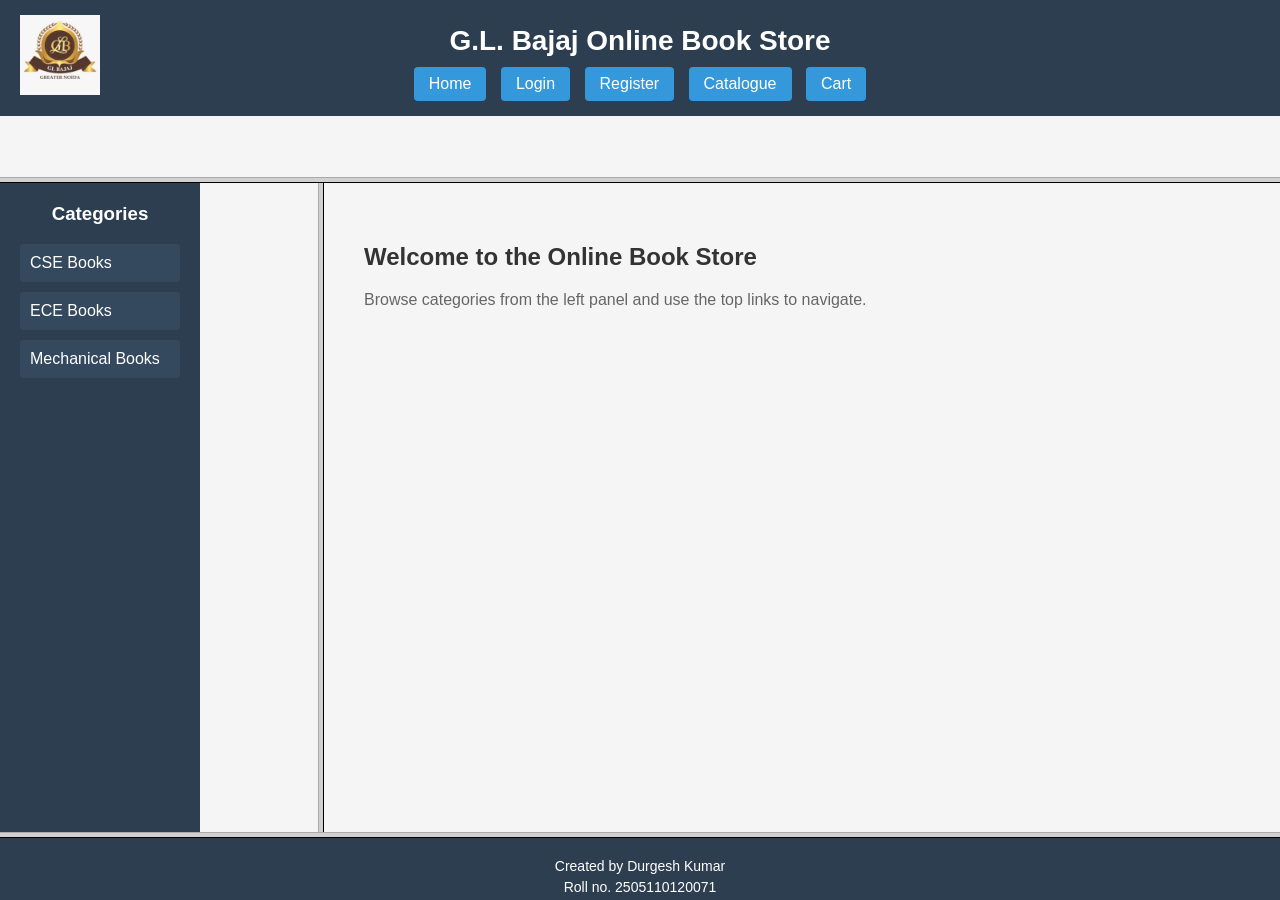
<file: index.html>
<!DOCTYPE html>

<html>
<head>
    <title>Online Book Store</title>
    <link rel="stylesheet" href="style.css">
</head>
<frameset rows="20%,*,7%">

    <frame src="top.html" name="topFrame" scrolling="no" noresize>

    
    <frameset cols="25%,*">
        <frame src="left.html" name="leftFrame">
        <frame src="right.html" name="rightFrame">
    </frameset>
      <frame src="footer.html" name="footerFrame" scrolling="no" noresize>
</frameset>
</html>
</file>
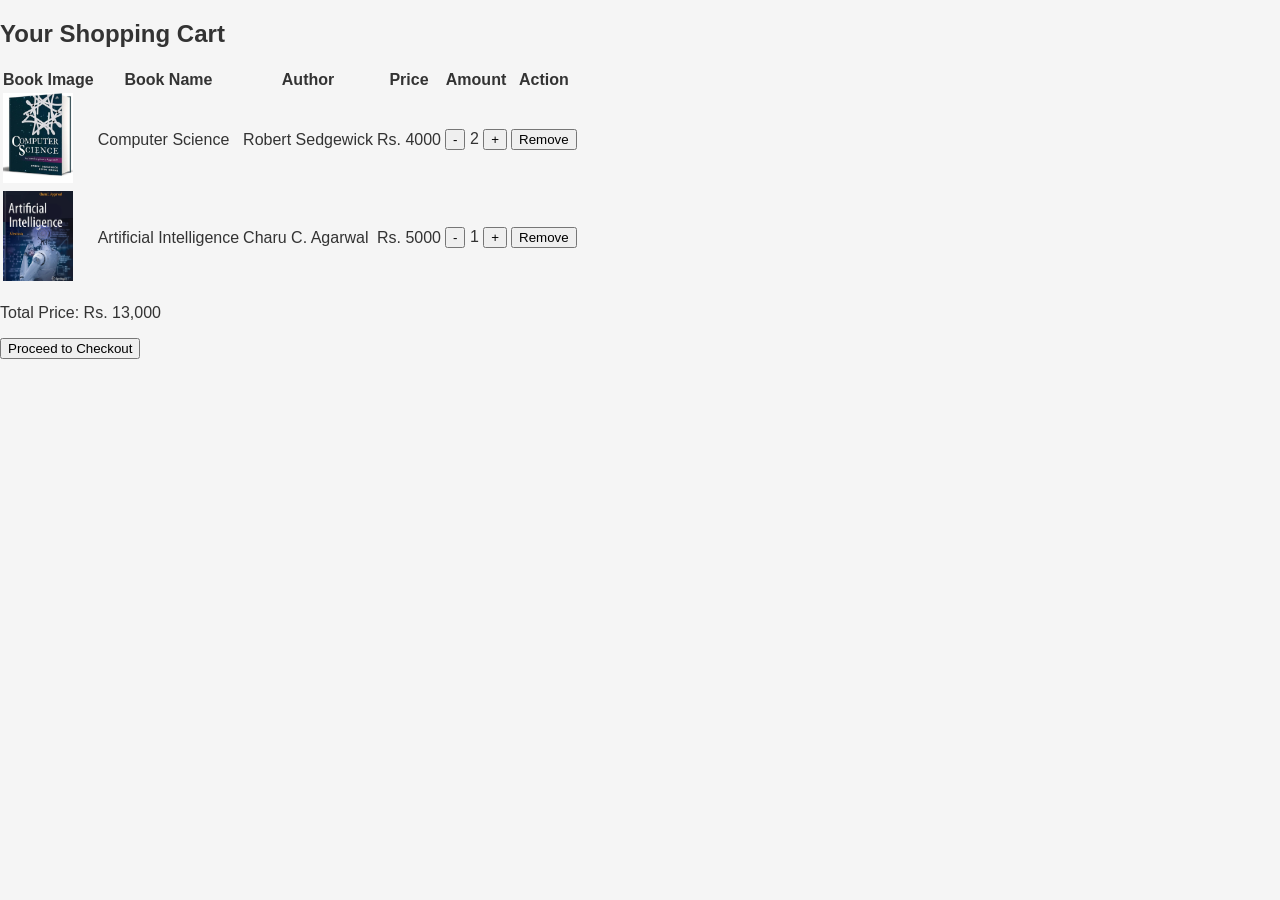
<file: cart.html>
<!DOCTYPE html>
<html>
<head>
    <link rel="stylesheet" href="style.css">
</head>
<body>
    <div class="cart-container">
        <h2>Your Shopping Cart</h2>

        <table class="cart-table">
            <thead>
                <tr>
                    <th>Book Image</th>
                    <th>Book Name</th>
                    <th>Author</th>
                    <th>Price</th>
                    <th>Amount</th>
                    <th>Action</th>
                </tr>
            </thead>
            <tbody>
                <tr>
                    <td><img src="cse images.jpg" alt="Book Image" class="book-img"></td>
                    <td>Computer Science</td>
                    <td>Robert Sedgewick</td>
                    <td>Rs. 4000</td>
                    <td> <div class="amount-box">
                            <button class="amount-btn">-</button>
                            <span class="amount-value">2</span>
                            <button class="amount-btn">+</button>
                        </div>
                    </td>
                    <td><button class="remove-btn">Remove</button></td>
                </tr>
                <tr>
                    <td><img src="Ai book.jpg" alt="Book Image" class="book-img"></td>
                    <td>Artificial Intelligence</td>
                    <td>Charu C. Agarwal</td>
                    <td>Rs. 5000</td>
                    <td>
                        <div class="amount-box">
                            <button class="amount-btn">-</button>
                            <span class="amount-value">1</span>
                            <button class="amount-btn">+</button>
                        </div>
                    </td>
                    <td><button class="remove-btn">Remove</button></td>
                </tr>
            </tbody>
        </table>

        <!-- Total Price Section -->
        <div class="total-section">
            <p>Total Price: Rs. 13,000</p>
        </div>

       
        <button class="checkout-btn">Proceed to Checkout</button>
    </div>
</body>
</html>
</file>
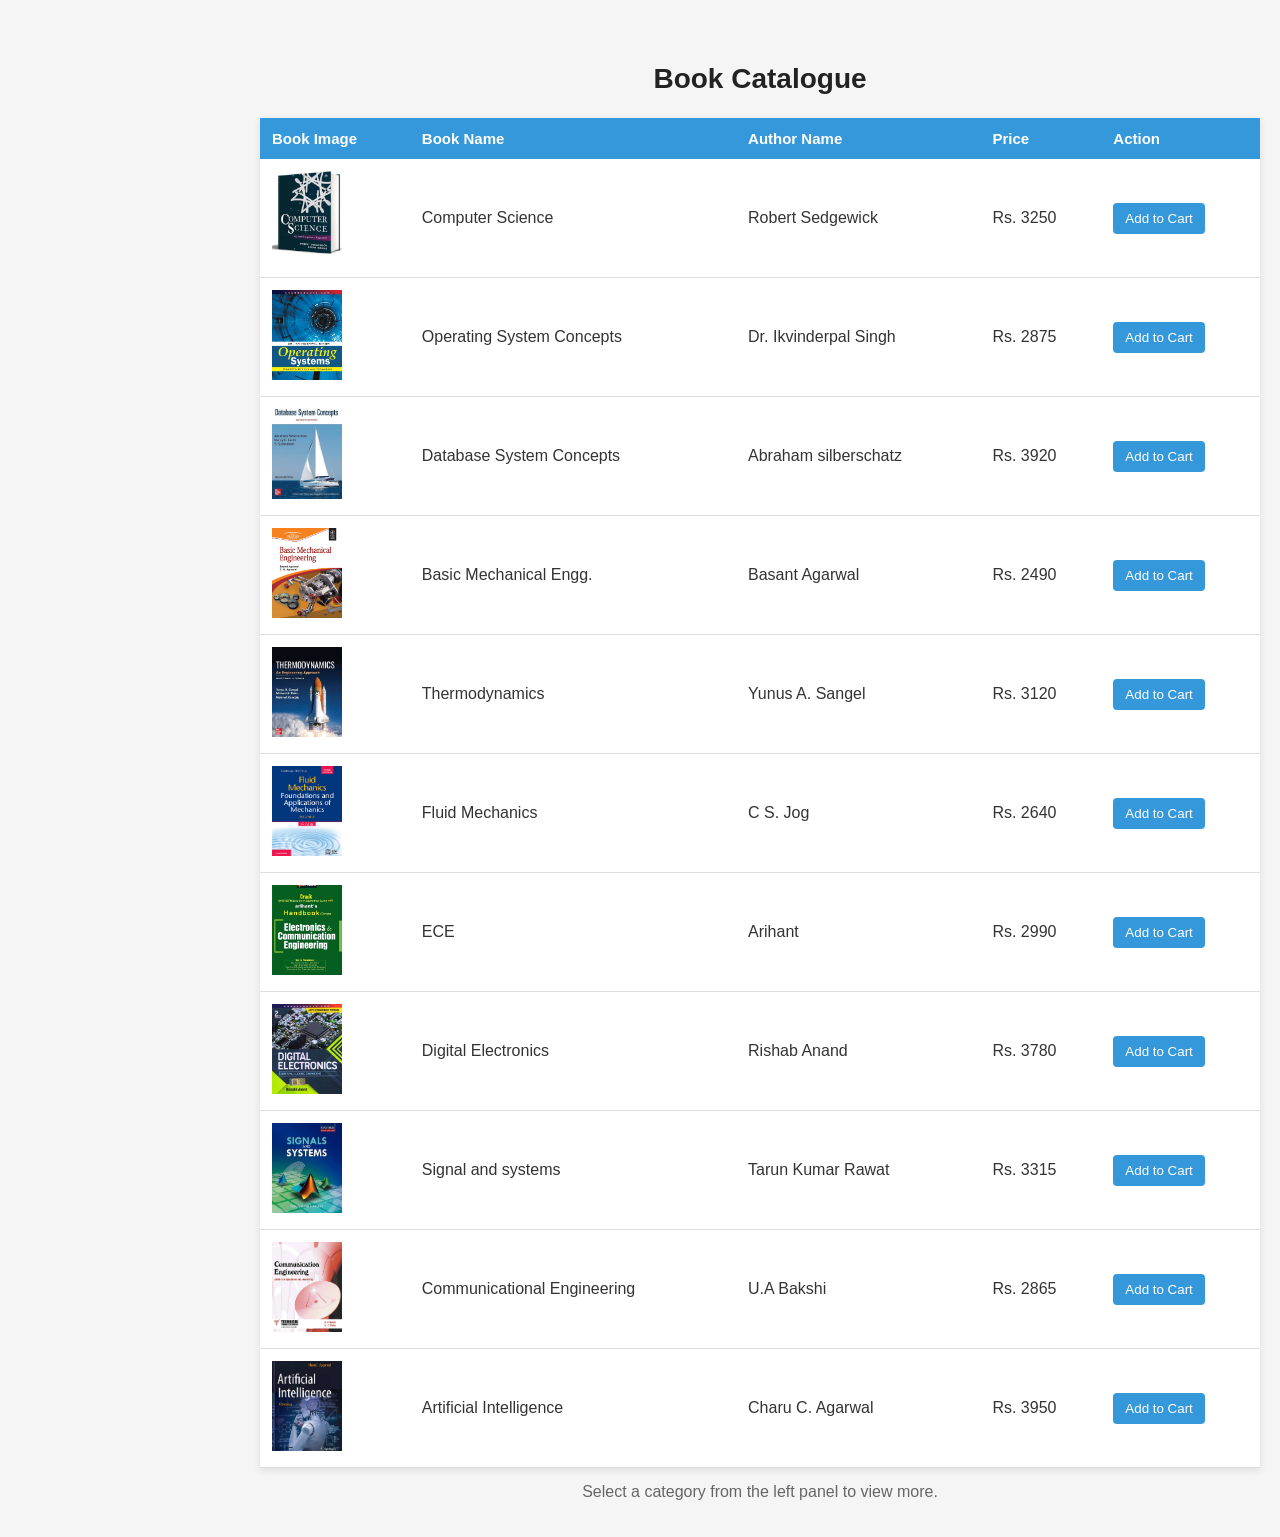
<file: catalogue.html>
<!DOCTYPE html>
<html>
<head>
    <link rel="stylesheet" href="style.css">
</head>
<body>
    <div class="catalogue-container">
        <h2>Book Catalogue</h2>
        <table class="catalogue-table">
            <thead>
                <tr>
                    <th>Book Image</th>
                    <th>Book Name</th>
                    <th>Author Name</th>
                    <th>Price</th>
                    <th>Action</th>
                </tr>
            </thead>
            <tbody>
                <tr>
                    <td><img src="cse images.jpg" alt="Book Image" class="book-img"></td>
                    <td>Computer Science</td>
                    <td>Robert Sedgewick</td>
                    <td>Rs. 3250</td>
                    <td><button class="cart-btn">Add to Cart</button></td>
                </tr>
                <tr>
                    <td><img src="Operating system.jpg" alt="Book Image" class="book-img"></td>
                    <td>Operating System Concepts</td>
                     <td>Dr. Ikvinderpal Singh</td>
                    <td>Rs. 2875</td>
                    <td><button class="cart-btn">Add to Cart</button></td>
                </tr>
                <tr>
                    <td><img src="Database system concepts.jpg" alt="Book Image" class="book-img"></td>
                    <td>Database System Concepts</td>
                     <td>Abraham silberschatz</td>
                    <td>Rs. 3920</td>
                    <td><button class="cart-btn">Add to Cart</button></td>
                </tr>
                <tr>
                    <td><img src="Mechanical book.jpg" alt="Book Image" class="book-img"></td>
                    <td>Basic Mechanical Engg.</td>
                    <td>Basant Agarwal</td>
                    <td>Rs. 2490</td>
                    <td><button class="cart-btn">Add to Cart</button></td>
                </tr>
                <tr>
                     <td><img src="Thermodynamics.jpg" alt="Book Image" class="book-img"></td>
                    <td>Thermodynamics</td>
                    <td>Yunus A. Sangel</td>
                    <td>Rs. 3120</td>
                    <td><button class="cart-btn">Add to Cart</button></td>
                </tr>
                <tr>
                     <td><img src="Fluid Mechanics.jpg" alt="Book Image" class="book-img"></td>
                    <td>Fluid Mechanics</td>
                    <td>C S. Jog</td>
                    <td>Rs. 2640</td>
                    <td><button class="cart-btn">Add to Cart</button></td>
                </tr>
                <tr>
                    <td><img src="ECE books.webp" alt="Book Image" class="book-img"></td>
                    <td>ECE</td>
                    <td>Arihant</td>
                    <td>Rs. 2990</td>
                    <td><button class="cart-btn">Add to Cart</button></td>
                </tr>
                 <tr>
                    <td><img src="Digital elctronics.jpg" alt="Book Image" class="book-img"></td>
                    <td>Digital Electronics</td>
                    <td>Rishab Anand</td>
                    <td>Rs. 3780</td>
                    <td><button class="cart-btn">Add to Cart</button></td>
                </tr>
                <tr>
                   <td><img src="Signal and system.jpg" alt="Book Image" class="book-img"></td>
                    <td>Signal and systems</td>
                    <td>Tarun Kumar Rawat</td>
                    <td>Rs. 3315</td>
                    <td><button class="cart-btn">Add to Cart</button></td>
                </tr>
                <tr>
                    <td><img src="Comm. Engg.jpg" alt="Book Image" class="book-img"></td>
                    <td>Communicational Engineering</td>
                    <td>U.A Bakshi</td>
                    <td>Rs. 2865</td>
                    <td><button class="cart-btn">Add to Cart</button></td>
                </tr>
                <tr>
                    <td><img src="Ai book.jpg" alt="Book Image" class="book-img"></td>
                    <td>Artificial Intelligence</td>
                    <td>Charu C. Agarwal</td>
                    <td>Rs. 3950</td>
                    <td><button class="cart-btn">Add to Cart</button></td>
                </tr>
            </tbody>
        </table>
        <p class="note">Select a category from the left panel to view more.</p>
    </div>
</body>
</html>
</file>
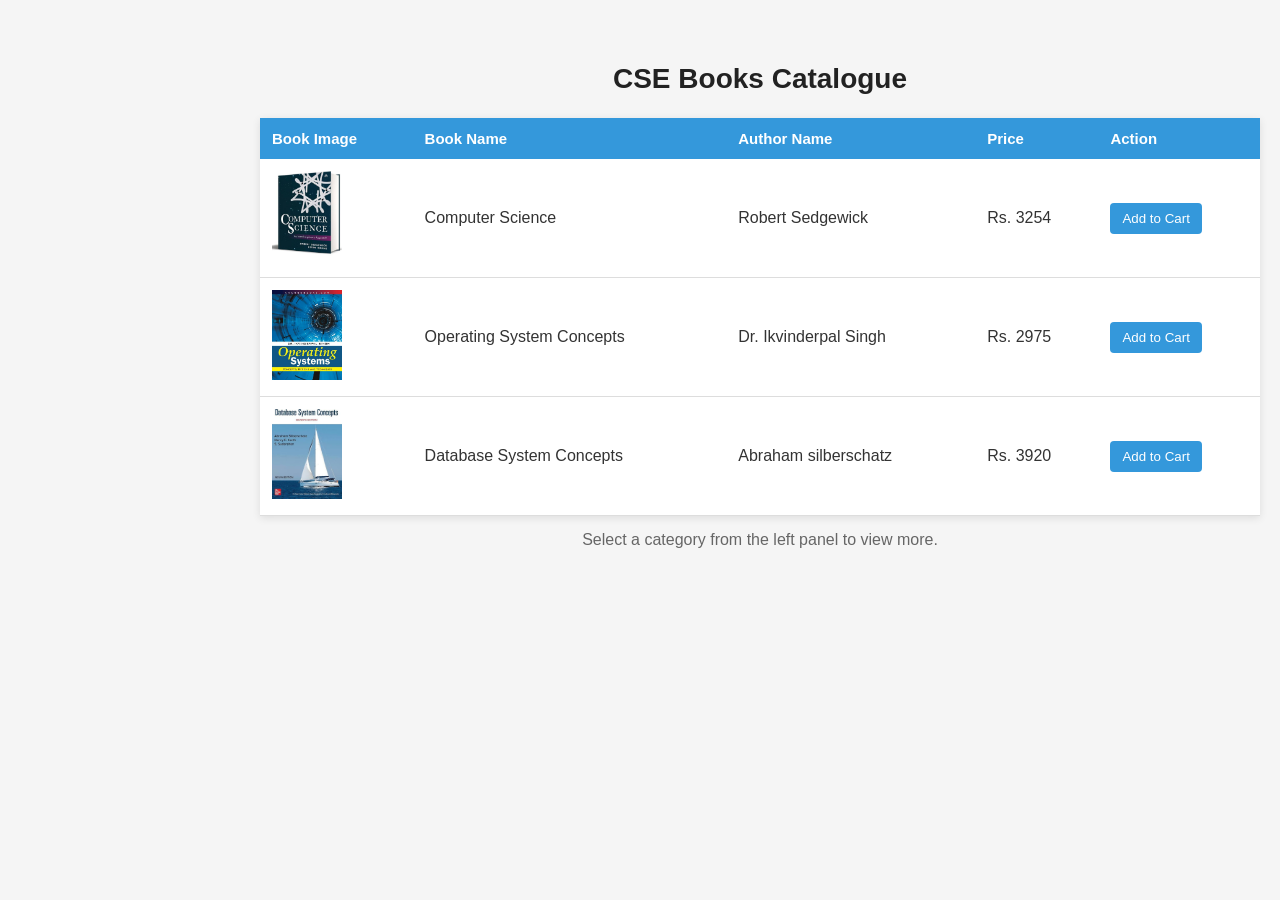
<file: cse.html>
<!DOCTYPE html>
<html>
<head>
    <link rel="stylesheet" href="style.css">
</head>
<body>
    <div class="catalogue-container">
        <h2>CSE Books Catalogue</h2>
        <table class="catalogue-table">
            <thead>
                <tr>
                    <th>Book Image</th>
                    <th>Book Name</th>
                    <th>Author Name</th>
                    <th>Price</th>
                    <th>Action</th>
                </tr>
            </thead>
            <tbody>
                <tr>
                    <td><img src="cse images.jpg" alt="Book Image" class="book-img"></td>
                    <td>Computer Science</td>
                    <td>Robert Sedgewick</td>
                    <td>Rs. 3254</td>
                    <td><button class="cart-btn">Add to Cart</button></td>
                </tr>
                <tr>
                    <td><img src="Operating system.jpg" alt="Book Image" class="book-img"></td>
                    <td>Operating System Concepts</td>
                     <td>Dr. Ikvinderpal Singh</td>
                    <td>Rs. 2975</td>
                    <td><button class="cart-btn">Add to Cart</button></td>
                </tr>
                <tr>
                    <td><img src="Database system concepts.jpg" alt="Book Image" class="book-img"></td>
                    <td>Database System Concepts</td>
                     <td>Abraham silberschatz</td>
                    <td>Rs. 3920</td>
                    <td><button class="cart-btn">Add to Cart</button></td>
                </tr>
            </tbody>
        </table>
        <p class="note">Select a category from the left panel to view more.</p>
    </div>
</body>
</html>
</file>
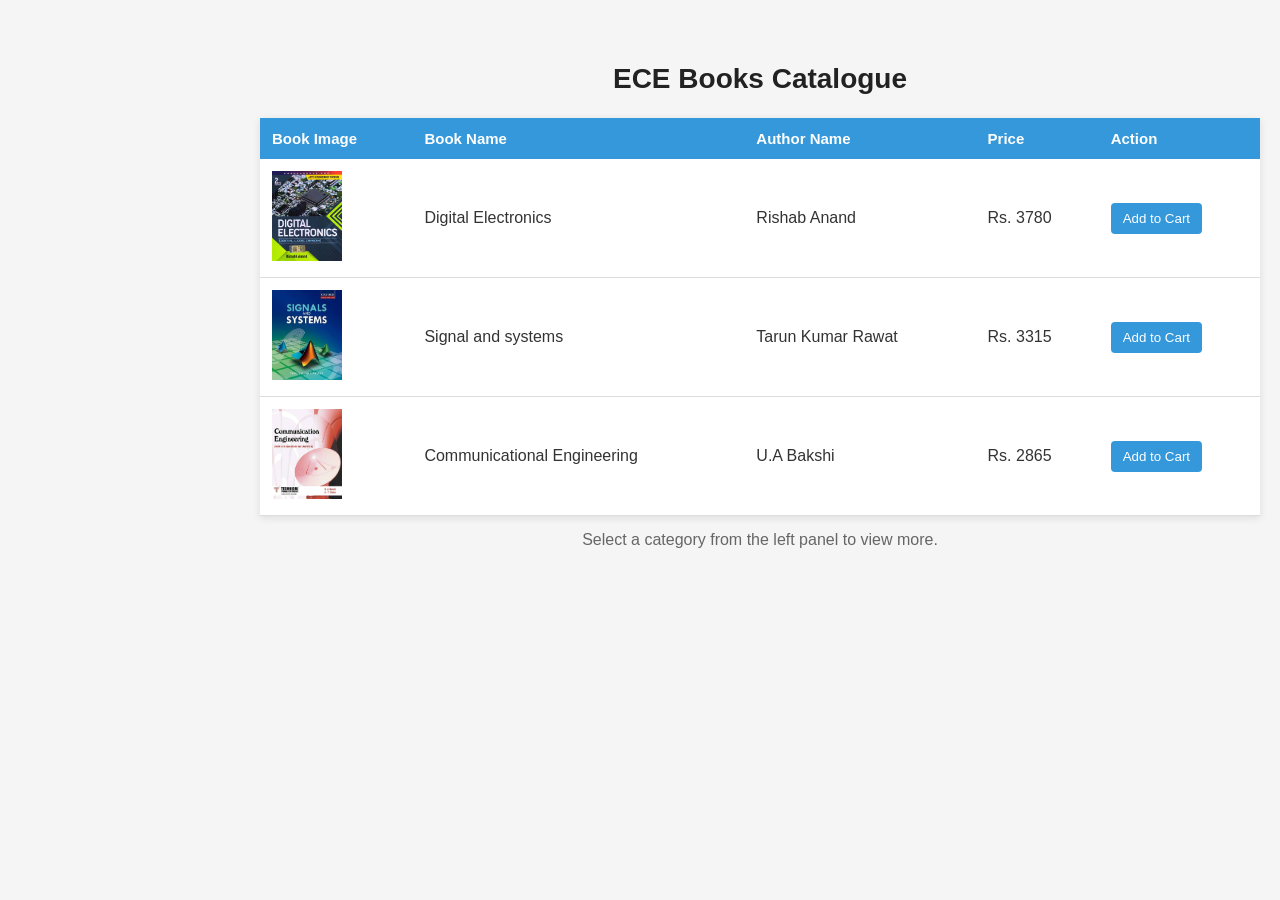
<file: ece.html>
<!DOCTYPE html>
<html>
<head>
    <link rel="stylesheet" href="style.css">
</head>
<body>
    <div class="catalogue-container">
        <h2>ECE Books Catalogue</h2>
        <table class="catalogue-table">
            <thead>
                <tr>
                    <th>Book Image</th>
                    <th>Book Name</th>
                    <th>Author Name</th>
                    <th>Price</th>
                    <th>Action</th>
                </tr>
            </thead>
            <tbody>
                <tr>
                    <td><img src="Digital elctronics.jpg" alt="Book Image" class="book-img"></td>
                    <td>Digital Electronics</td>
                    <td>Rishab Anand</td>
                    <td>Rs. 3780</td>
                    <td><button class="cart-btn">Add to Cart</button></td>
                </tr>
                <tr>
                   <td><img src="Signal and system.jpg" alt="Book Image" class="book-img"></td>
                    <td>Signal and systems</td>
                    <td>Tarun Kumar Rawat</td>
                    <td>Rs. 3315</td>
                    <td><button class="cart-btn">Add to Cart</button></td>
                </tr>
                <tr>
                    <td><img src="Comm. Engg.jpg" alt="Book Image" class="book-img"></td>
                    <td>Communicational Engineering</td>
                    <td>U.A Bakshi</td>
                    <td>Rs. 2865</td>
                    <td><button class="cart-btn">Add to Cart</button></td>
                </tr>
            </tbody>
        </table>
        <p class="note">Select a category from the left panel to view more.</p>
    </div>
</body>
</html>
</file>
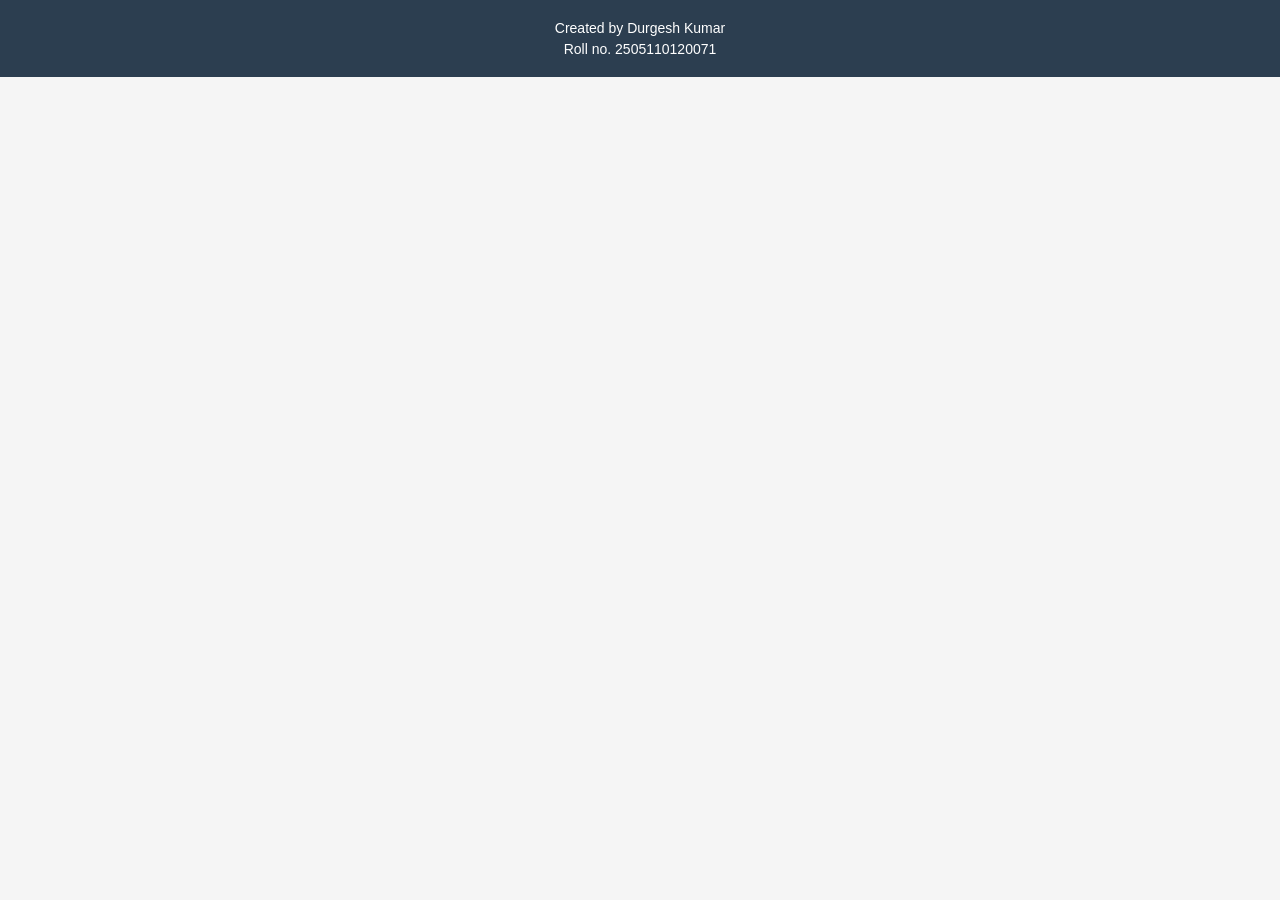
<file: footer.html>
<!DOCTYPE html>
<html>
<head>
    <link rel="stylesheet" href="style.css">
</head>
<body>
    <footer class="site-footer">
        <p>Created by Durgesh Kumar</p>
        <p>Roll no. 2505110120071</p>
    </footer>
</body>
</html>
</file>
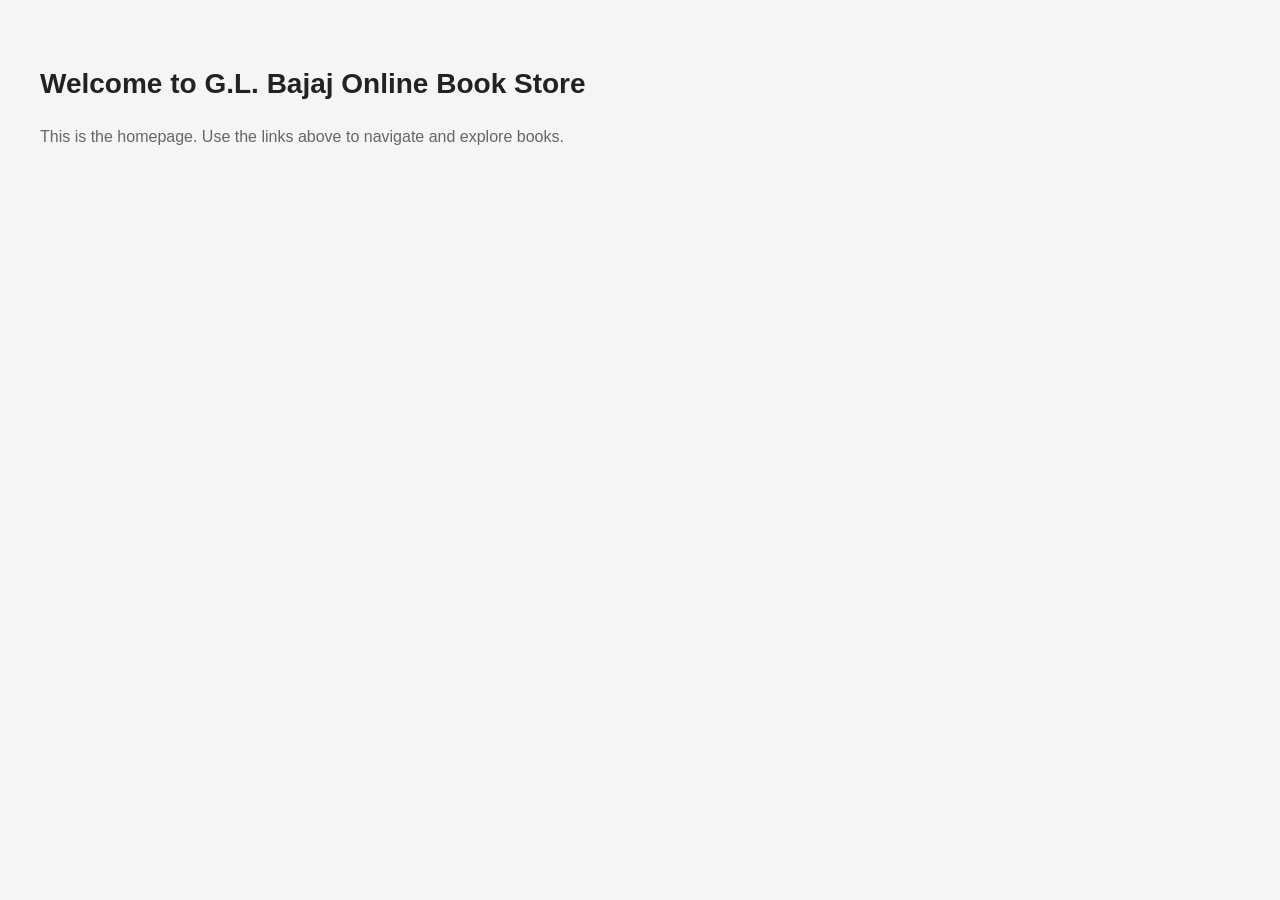
<file: home.html>
<!DOCTYPE html>
<html>
<head>
    <link rel="stylesheet" href="style.css">
</head>
<body>
    <!-- Main content -->
    <div class="main">
        <h3>Welcome to G.L. Bajaj Online Book Store</h3>
        <p>This is the homepage. Use the links above to navigate and explore books.</p>
    </div>

   
</body>
</html>
</file>
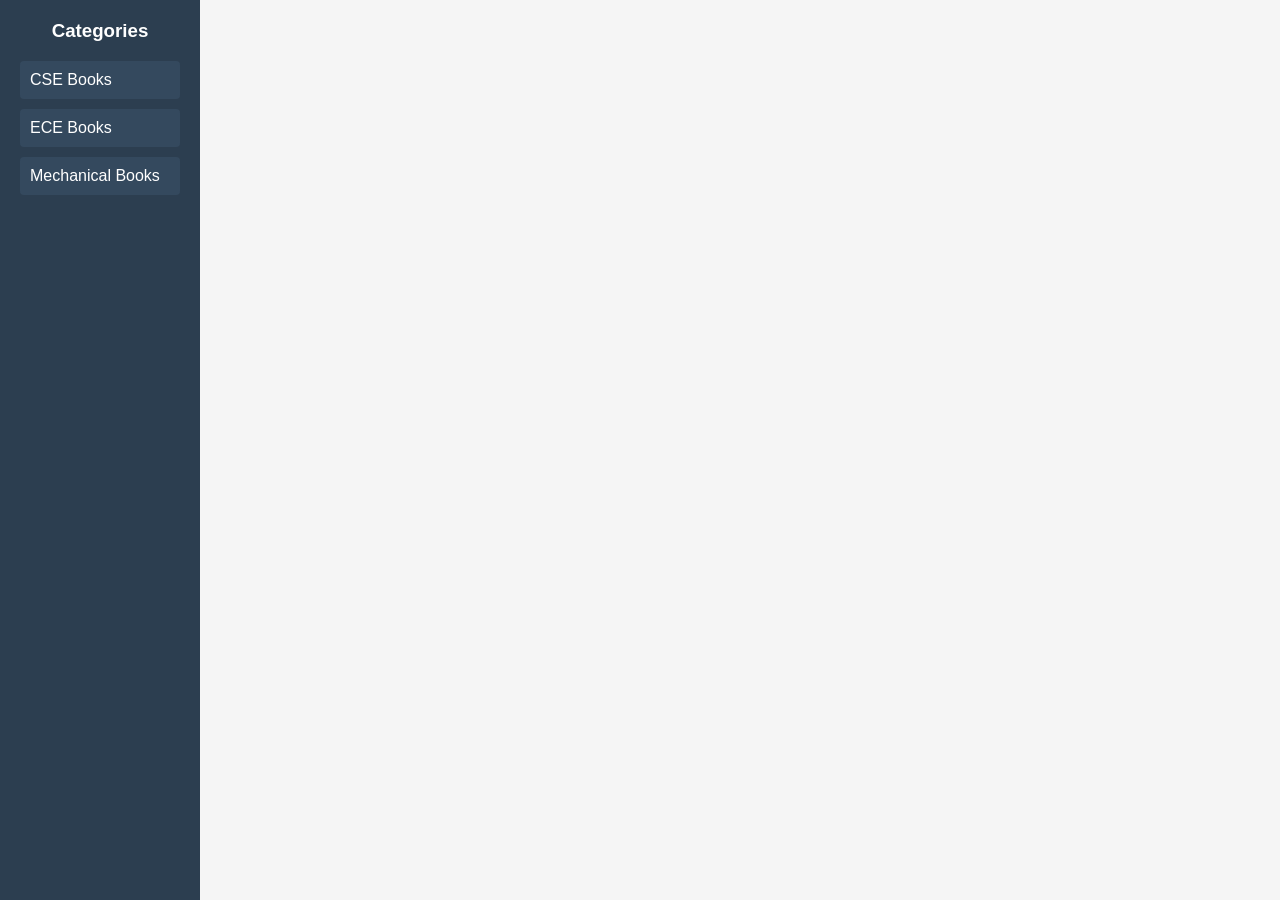
<file: left.html>
<!DOCTYPE html>
<html>
<head>
    <link rel="stylesheet" href="style.css">
</head>
<body>
  
    <!-- Sidebar -->
    <div class="sidebar">
        <h3>Categories</h3>
        <ul>
            <li><a href="cse.html" target="rightFrame">CSE Books</a></li>
            <li><a href="ece.html" target="rightFrame">ECE Books</a></li>
            <li><a href="mech.html" target="rightFrame">Mechanical Books</a></li>
        </ul>
    </div>

   
  
</body>
</html>
</file>
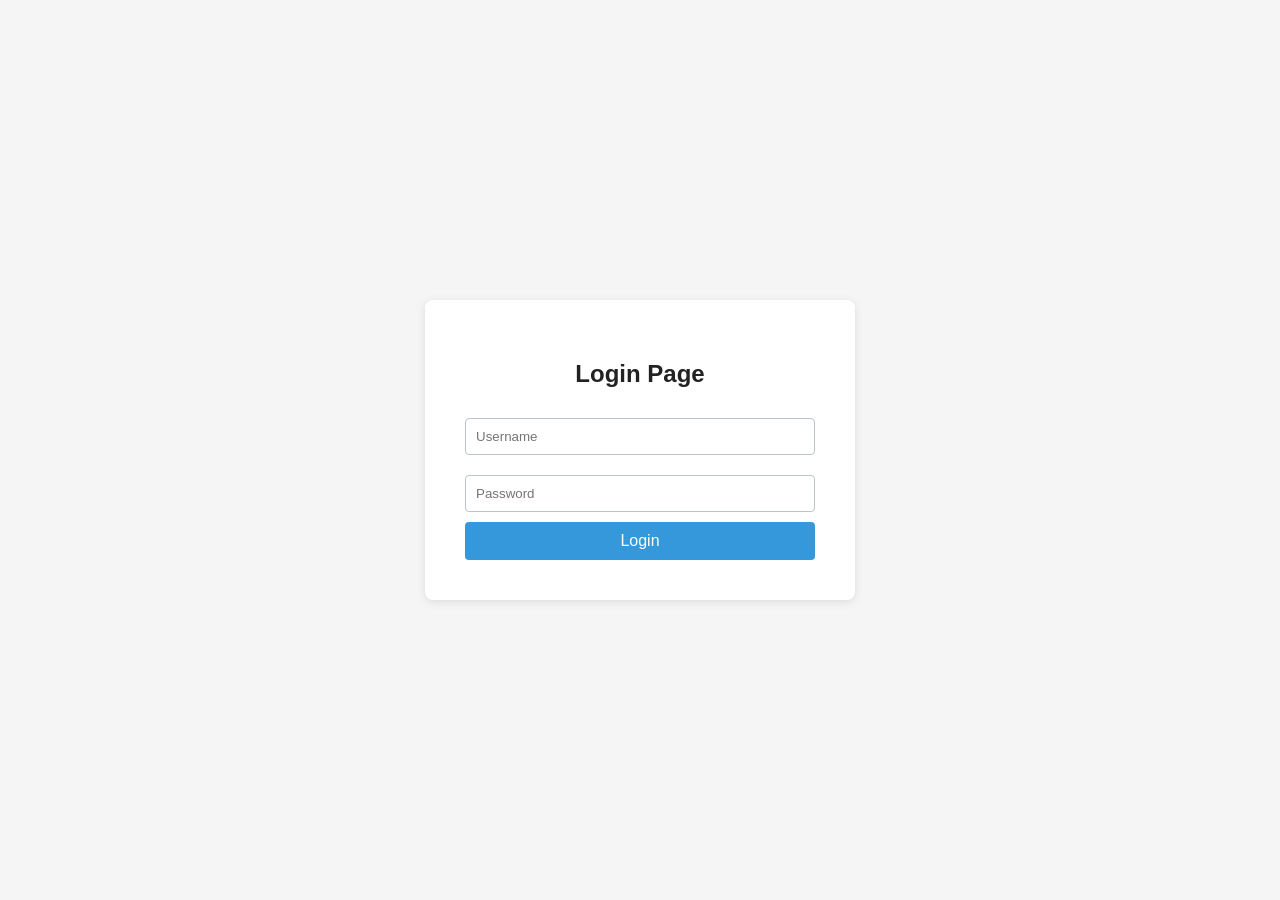
<file: login.html>
<!DOCTYPE html>
<html>
    <head>
        <link rel="stylesheet" href="style.css">
    </head>
<body>
    <div class="login-container">
  <div class="login-box">
    <h2>Login Page</h2>
    <input type="text" placeholder="Username"><br>
    <input type="password" placeholder="Password"><br>
    <button>Login</button>
  </div>
</div>
</body>
</html>
</file>
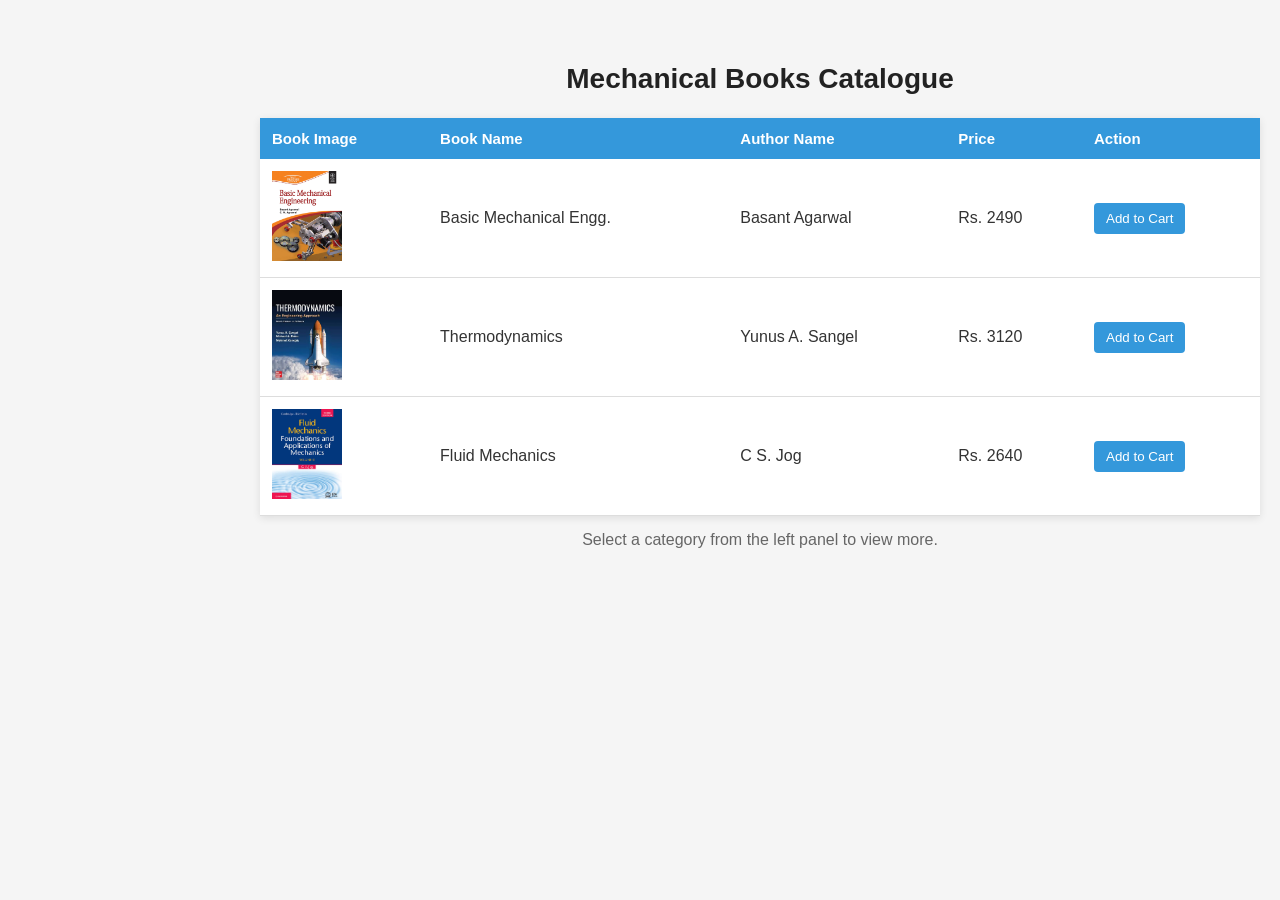
<file: mech.html>
<!DOCTYPE html>
<html>
<head>
    <link rel="stylesheet" href="style.css">
</head>
<body>
    <div class="catalogue-container">
        <h2>Mechanical Books Catalogue</h2>
        <table class="catalogue-table">
            <thead>
                <tr>
                    <th>Book Image</th>
                    <th>Book Name</th>
                    <th>Author Name</th>
                    <th>Price</th>
                    <th>Action</th>
                </tr>
            </thead>
            <tbody>
                <tr>
                    <td><img src="Mechanical book.jpg" alt="Book Image" class="book-img"></td>
                    <td>Basic Mechanical Engg.</td>
                    <td>Basant Agarwal</td>
                    <td>Rs. 2490</td>
                    <td><button class="cart-btn">Add to Cart</button></td>
                </tr>
                <tr>
                     <td><img src="Thermodynamics.jpg" alt="Book Image" class="book-img"></td>
                    <td>Thermodynamics</td>
                    <td>Yunus A. Sangel</td>
                    <td>Rs. 3120</td>
                    <td><button class="cart-btn">Add to Cart</button></td>
                </tr>
                <tr>
                     <td><img src="Fluid Mechanics.jpg" alt="Book Image" class="book-img"></td>
                    <td>Fluid Mechanics</td>
                    <td>C S. Jog</td>
                    <td>Rs. 2640</td>
                    <td><button class="cart-btn">Add to Cart</button></td>
                </tr>
            </tbody>
        </table>
        <p class="note">Select a category from the left panel to view more.</p>
    </div>
</body>
</html>
</file>
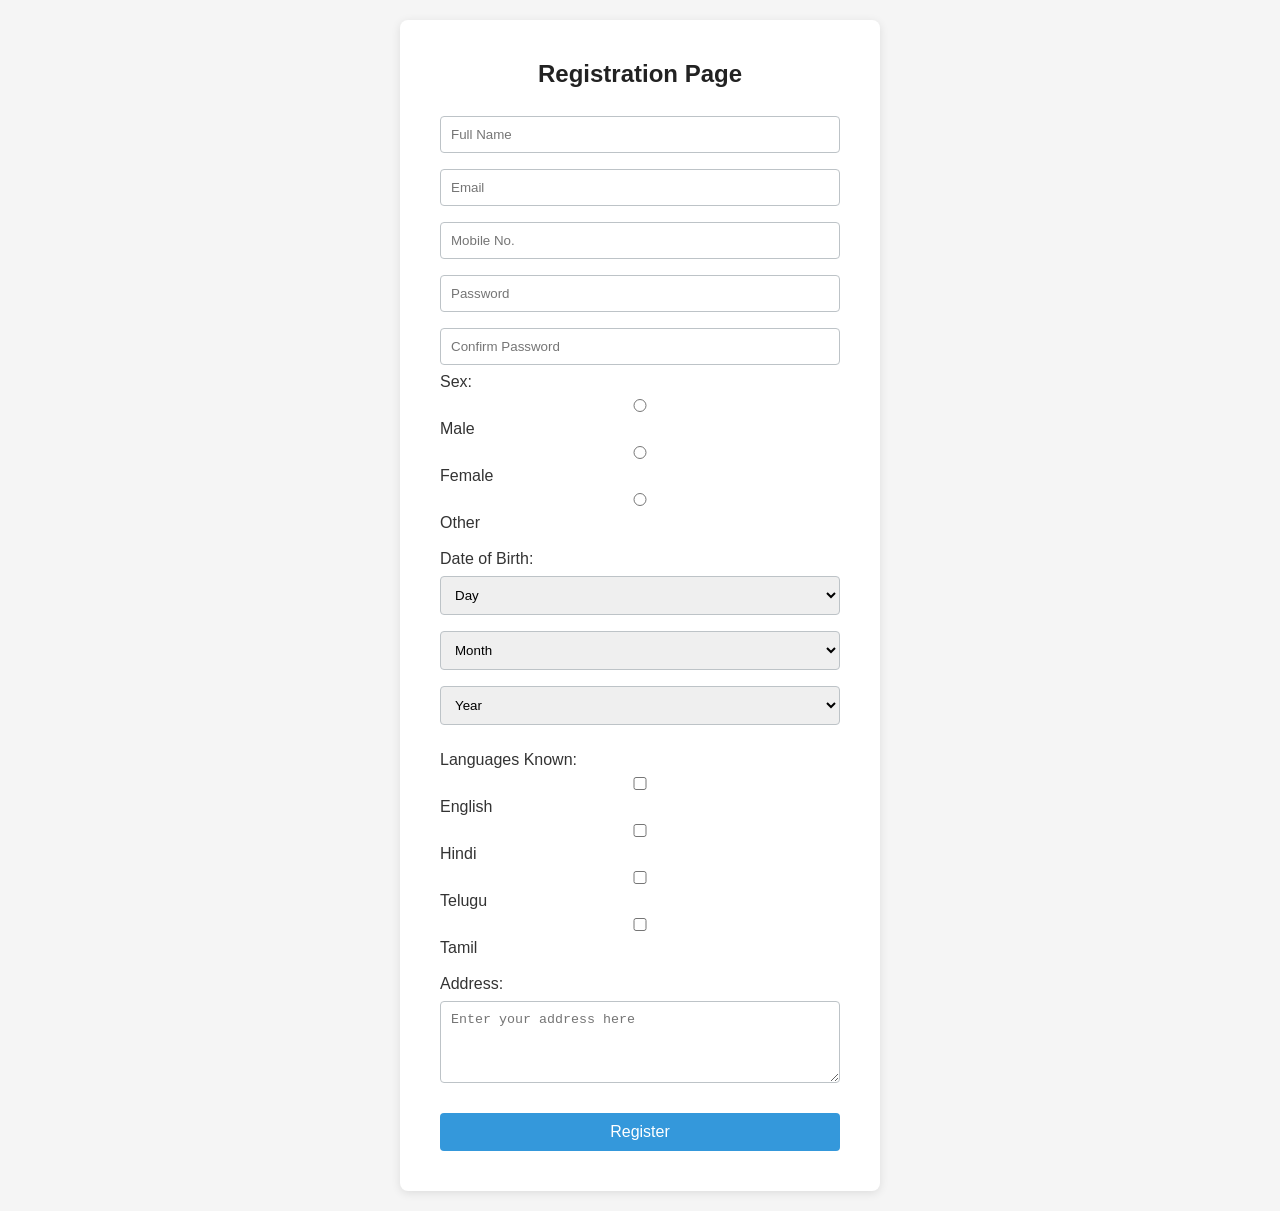
<file: register.html>
<!DOCTYPE html>
<html>
<head>
    <link rel="stylesheet" href="style.css">
</head>
<body>
    <div class="register-container">
        <div class="register-box">
            <h2>Registration Page</h2>
            <form>
                <input type="text" placeholder="Full Name" required><br>
                <input type="email" placeholder="Email" required><br>
                 <input type="text" placeholder="Mobile No." required><br>
                <input type="password" placeholder="Password" required><br>
                <input type="password" placeholder="Confirm Password" required><br>
                <label>Sex:</label><br>
                <input type="radio" name="sex" value="male"> Male
                <input type="radio" name="sex" value="female"> Female
                <input type="radio" name="sex" value="other"> Other
    <br><br>

    
    <label>Date of Birth:</label><br>
    <select name="day">
        <option value="">Day</option>
        
        <option>1</option>
        <option>2</option>
        <option>3</option>
       
    </select>

    <select name="month">
        <option value="">Month</option>
        <option>January</option>
        <option>February</option>
        <option>March</option>
        
    </select>

    <select name="year">
        <option value="">Year</option>
        <option>2000</option>
        <option>2001</option>
        <option>2002</option>
    
    </select>
    <br><br>

   
    <label>Languages Known:</label><br>
    <input type="checkbox" name="language" value="english"> English<br>
    <input type="checkbox" name="language" value="hindi"> Hindi<br>
    <input type="checkbox" name="language" value="telugu"> Telugu<br>
    <input type="checkbox" name="language" value="tamil"> Tamil<br>
    <br>

    
    <label>Address:</label><br>
    <textarea name="address" rows="4" cols="40" placeholder="Enter your address here"></textarea>
    <br><br>

    
                <button type="submit">Register</button>
            </form>
        </div>
    </div>
</body>
</html>
</file>
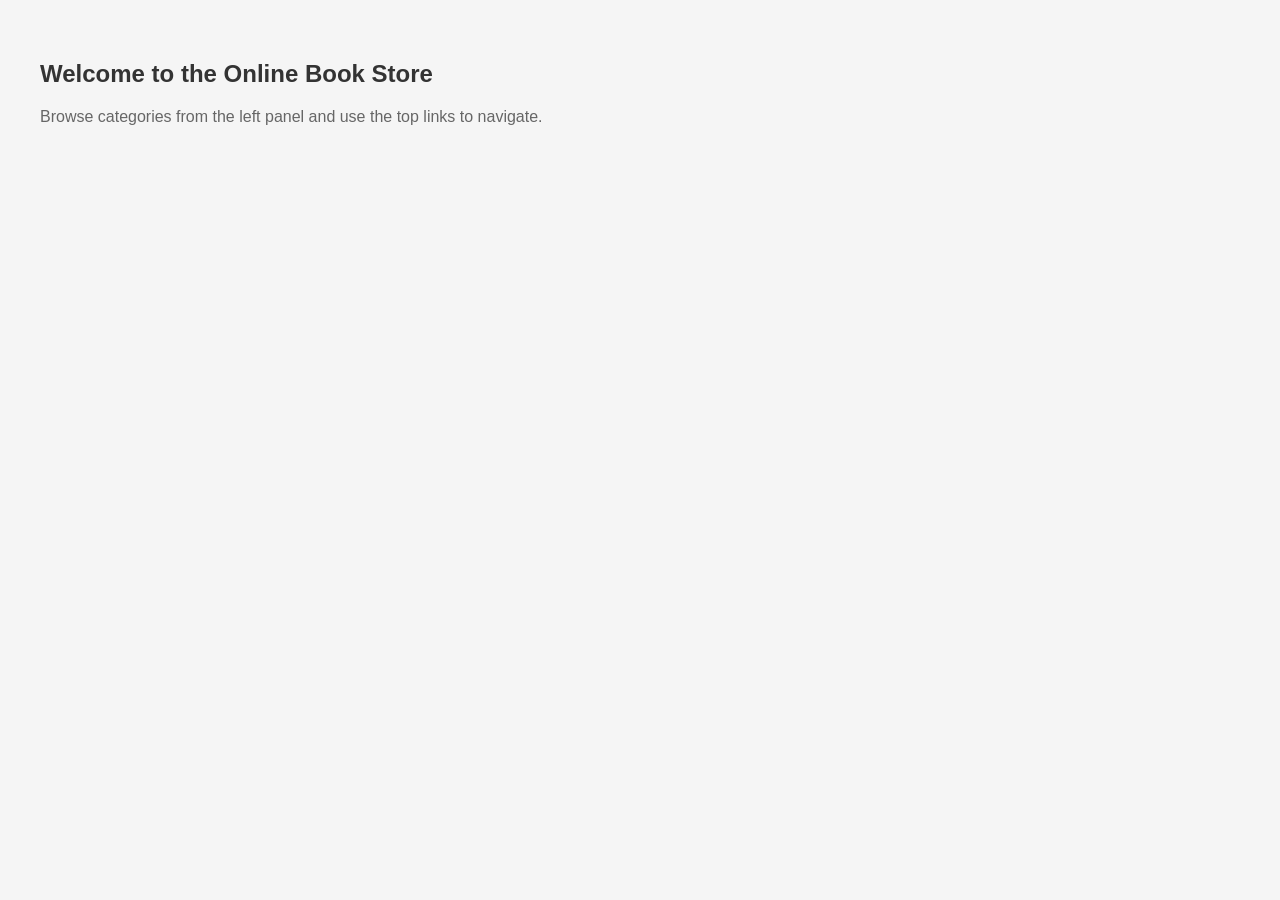
<file: right.html>
<!DOCTYPE html>
<html>
    <head>
        <link rel="stylesheet" href="style.css"> 
    </head>
<body  >
    <div class="main">
    <div class="content-box">
        <h2>Welcome to the Online Book Store</h2>
        <p>Browse categories from the left panel and use the top links to navigate.</p>
    </div>
</div>

</body>
</html>
</file>
<file: style.css>
body {
  margin: 0;
  font-family: Arial, sans-serif;
  background-color: #f5f5f5;
  color: #333;
}

.main {
  margin-left: 20px;
  margin-top: 20px;
  padding: 20px;
}

.main h3 {
  font-size: 28px;
  color: #222;
}

.main p {
  font-size: 16px;
  color: #666;
}

.sidebar {
  position: fixed;
  top: 0;
  left: 0;
  width: 200px;
  height: 100%;
  background-color: #2c3e50;
  padding: 20px;
  box-sizing: border-box;
}

.sidebar h3 {
  text-align: center;
  color: white;
  margin-top: 0;
}

.sidebar ul {
  list-style: none;
  padding: 0;
  margin: 0;
}

.sidebar li {
  margin: 10px 0;
}

.sidebar a {
  display: block;
  color: white;
  text-decoration: none;
  padding: 10px;
  background-color: #34495e;
  border-radius: 4px;
}

.sidebar a:hover {
  background-color: #1abc9c;
}

.catalogue-container {
  margin-left: 240px;
  margin-top: 20px;
  padding: 20px;
}

.catalogue-container h2 {
  font-size: 28px;
  color: #222;
  text-align: center;
}

.catalogue-table {
  width: 100%;
  border-collapse: collapse;
  background: white;
  box-shadow: 0 2px 8px rgba(0,0,0,0.1);
}

.catalogue-table th {
  background-color: #3498db;
  color: white;
  padding: 12px;
  text-align: left;
  font-size: 15px;
}

.catalogue-table td {
  padding: 12px;
  border-bottom: 1px solid #ddd;
}

.catalogue-table tr:hover {
  background-color: #ecf0f1;
}

.book-img {
  width: 70px;
  height: 90px;
  object-fit: cover;
}

.cart-btn {
  padding: 8px 12px;
  background-color: #3498db;
  color: white;
  border: none;
  border-radius: 4px;
  cursor: pointer;
}

.cart-btn:hover {
  background-color: #2980b9;
}

.note {
  text-align: center;
  color: #666;
  margin-top: 15px;
}

.login-container {
  display: flex;
  justify-content: center;
  align-items: center;
  height: 100vh;
}

.login-box {
  background: white;
  padding: 40px;
  border-radius: 8px;
  box-shadow: 0 2px 10px rgba(0,0,0,0.1);
  width: 350px;
}

.login-box h2 {
  text-align: center;
  color: #222;
}

.login-box input {
  width: 100%;
  padding: 10px;
  margin: 10px 0;
  border: 1px solid #bdc3c7;
  border-radius: 4px;
  box-sizing: border-box;
}

.login-box button {
  width: 100%;
  padding: 10px;
  background-color: #3498db;
  color: white;
  border: none;
  border-radius: 4px;
  cursor: pointer;
  font-size: 16px;
}

.login-box button:hover {
  background-color: #2980b9;
}

.register-container {
  display: flex;
  justify-content: center;
  align-items: center;
  min-height: 100vh;
  padding: 20px;
}

.register-box {
  background: white;
  padding: 40px;
  border-radius: 8px;
  box-shadow: 0 2px 10px rgba(0,0,0,0.1);
  width: 400px;
}

.register-box h2 {
  text-align: center;
  color: #222;
  margin-top: 0;
}

.register-box input,
.register-box select,
.register-box textarea {
  width: 100%;
  padding: 10px;
  margin: 8px 0;
  border: 1px solid #bdc3c7;
  border-radius: 4px;
  box-sizing: border-box;
}

.register-box button {
  width: 100%;
  padding: 10px;
  background-color: #3498db;
  color: white;
  border: none;
  border-radius: 4px;
  cursor: pointer;
  font-size: 16px;
}

.register-box button:hover {
  background-color: #2980b9;
}

.site-footer {
  background-color: #2c3e50;
  color: white;
  text-align: center;
  padding: 15px;
  font-size: 14px;
}

.site-footer p {
  margin: 5px 0;
}
</file>
